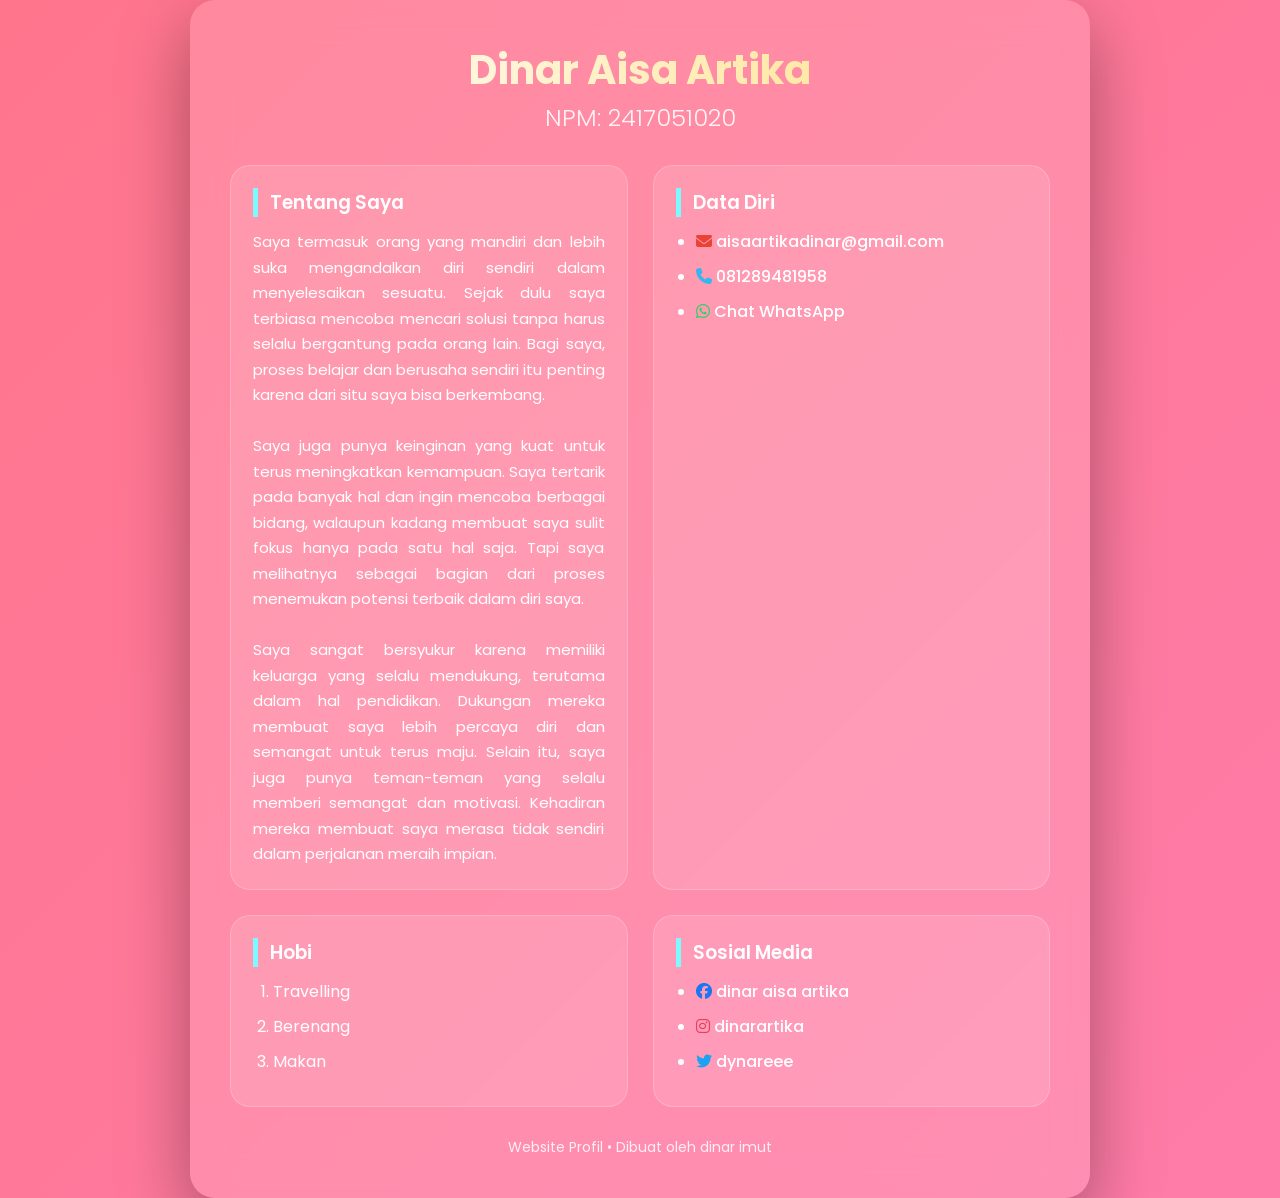
<file: Dinar AIsa Artika_2417051020_Tugas teori/index.html>
<!DOCTYPE html>
<html lang="id">
<head>
<meta charset="UTF-8">
<title>Profil Dinar</title>

<link rel="stylesheet" href="https://cdnjs.cloudflare.com/ajax/libs/font-awesome/6.5.0/css/all.min.css">
<link href="https://fonts.googleapis.com/css2?family=Poppins:wght@300;400;600;700&display=swap" rel="stylesheet">
<style>
*{
    margin:0;
    padding:0;
    box-sizing:border-box;
    font-family:'Poppins',sans-serif;
}

body{
    background: linear-gradient(135deg,#ff758c,#ff7eb3,#65c7f7,#9cecfb);
    background-size:400% 400%;
    animation: gradientBG 12s ease infinite;
    min-height:100vh;
    display:flex;
    justify-content:center;
    align-items:center;
}

@keyframes gradientBG{
    0%{background-position:0% 50%}
    50%{background-position:100% 50%}
    100%{background-position:0% 50%}
}

.card{
    width:900px;
    background: rgba(255,255,255,0.15);
    backdrop-filter: blur(18px);
    border-radius:25px;
    padding:40px;
    color:#fff;
    box-shadow:0 25px 70px rgba(0,0,0,0.35);
    animation: fade 1s ease;
}

@keyframes fade{
    from{opacity:0; transform:translateY(30px);}
    to{opacity:1; transform:translateY(0);}
}

.header{
    text-align:center;
    margin-bottom:30px;
}
.header h1{
    font-size:40px;
    font-weight:700;
    background: linear-gradient(90deg,#fff,#ffe082);
    -webkit-background-clip:text;
    -webkit-text-fill-color:transparent;
}
.header h2{
    font-weight:300;
    opacity:0.9;
}

.grid{
    display:grid;
    grid-template-columns:1fr 1fr;
    gap:25px;
}

.section{
    background: rgba(255,255,255,0.12);
    padding:22px;
    border-radius:20px;
    transition:.35s;
    border:1px solid rgba(255,255,255,0.2);
}
.fa-facebook{ color:#1877f2; }
.fa-instagram{ color:#e4405f; }
.fa-twitter{ color:#1da1f2; }
.fa-whatsapp{ color:#25d366; }
.fa-envelope{ color:#ea4335; }
.fa-phone{ color:#34b7f1; }

.section:hover{
    transform:translateY(-8px) scale(1.02);
    background: rgba(255,255,255,0.25);
}

.section h3{
    margin-bottom:12px;
    border-left:5px solid #7df9ff;
    padding-left:12px;
    font-weight:600;
}

.desc{
    line-height:1.7;
    font-size:15px;
    text-align:justify;
}

ul,ol{
    padding-left:20px;
}
li{
    margin:10px 0;
}

a{
    color:#fff;
    text-decoration:none;
    font-weight:500;
    transition:.25s;
}
a:hover{
    color:#7df9ff;
    letter-spacing:.5px;
}

.footer{
    text-align:center;
    margin-top:30px;
    font-size:14px;
    opacity:.85;
}

@media(max-width:850px){
    .card{width:95%;}
    .grid{grid-template-columns:1fr;}
}
</style>
</head>
<body>

<div class="card">

<div class="header">
<h1>Dinar Aisa Artika</h1>
<h2>NPM: 2417051020</h2>
</div>

<div class="grid">

<div class="section">
<h3>Tentang Saya</h3>
<p class="desc">
Saya termasuk orang yang mandiri dan lebih suka mengandalkan diri sendiri dalam menyelesaikan sesuatu. 
Sejak dulu saya terbiasa mencoba mencari solusi tanpa harus selalu bergantung pada orang lain. 
Bagi saya, proses belajar dan berusaha sendiri itu penting karena dari situ saya bisa berkembang.
<br><br>
Saya juga punya keinginan yang kuat untuk terus meningkatkan kemampuan. Saya tertarik pada banyak hal dan ingin mencoba berbagai bidang, walaupun kadang membuat saya sulit fokus hanya pada satu hal saja. Tapi saya melihatnya sebagai bagian dari proses menemukan potensi terbaik dalam diri saya.
<br><br>
Saya sangat bersyukur karena memiliki keluarga yang selalu mendukung, terutama dalam hal pendidikan. Dukungan mereka membuat saya lebih percaya diri dan semangat untuk terus maju. Selain itu, saya juga punya teman-teman yang selalu memberi semangat dan motivasi. Kehadiran mereka membuat saya merasa tidak sendiri dalam perjalanan meraih impian.
</p>
</div>

<div class="section">
<h3>Data Diri</h3>
<ul>
<li><i class="fas fa-envelope"></i> <a href="mailto:aisaartikadinar@gmail.com">aisaartikadinar@gmail.com</a></li>
<li><i class="fas fa-phone"></i> <a href="tel:081289481958">081289481958</a></li>
<li><i class="fab fa-whatsapp"></i> <a href="https://wa.me/6281289481958">Chat WhatsApp</a></li>
</ul>
</div>

<div class="section">
<h3>Hobi</h3>
<ol>
<li>Travelling</li>
<li>Berenang</li>
<li>Makan</li>
</ol>
</div>

<div class="section">
<h3>Sosial Media</h3>
<ul>
<li><i class="fab fa-facebook"></i> <a href=https://www.facebook.com/dinaraisaartika>dinar aisa artika</a></li>
<li><i class="fab fa-instagram"></i> <a href="https://instagram.com/dinarrartika">dinarartika</a></li>
<li><i class="fab fa-twitter"></i> <a href="https://twitter.com/dynareee">dynareee</a></li>
</ul>
</div>

</div>

<div class="footer">
Website Profil • Dibuat oleh dinar imut 
</div>

</div>

</body>
</html>
</file>
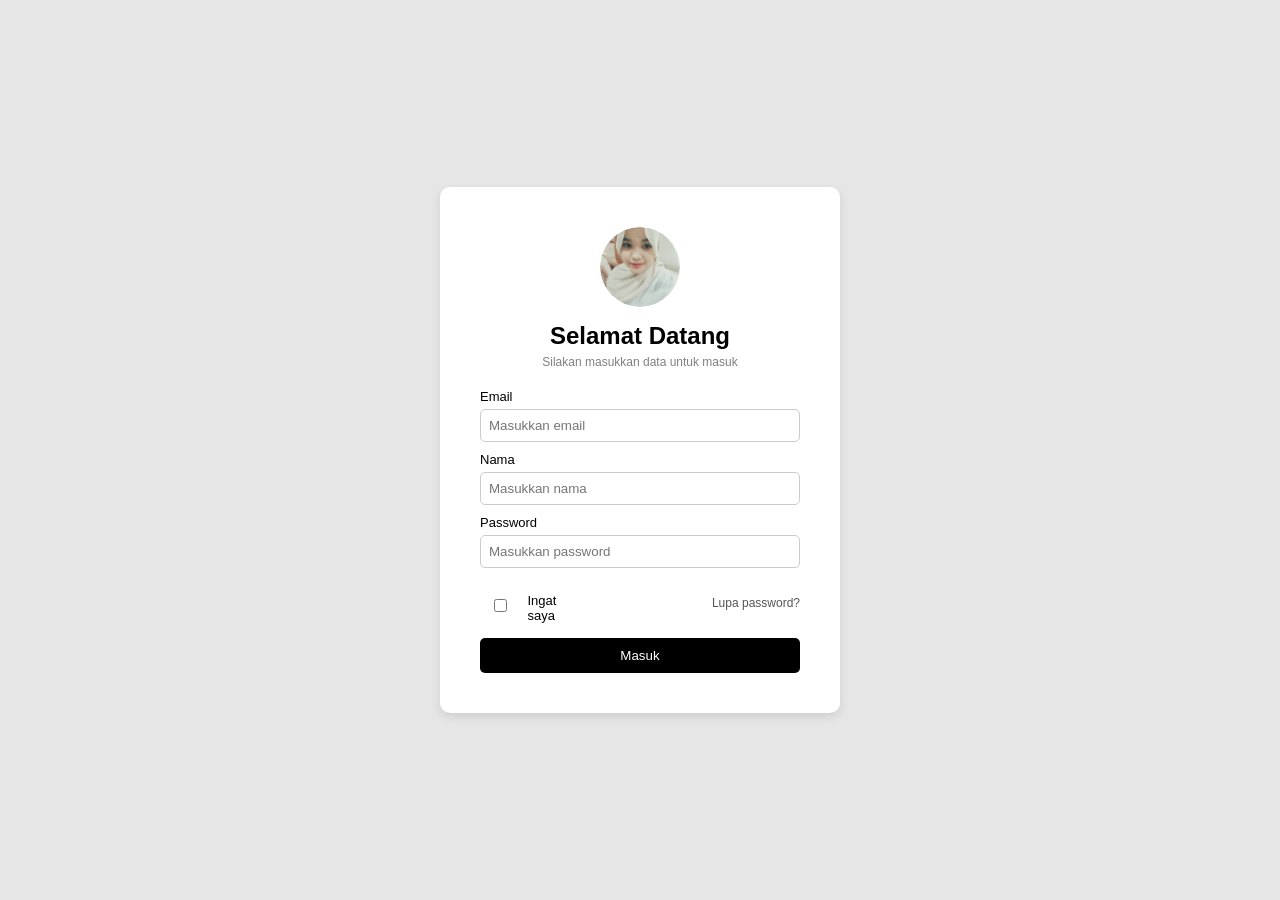
<file: Kuis_Pemweb_Dinar Aisa Artika/index.html>
<!DOCTYPE html>
<html lang="id">
<head>
    <meta charset="UTF-8">
    <title>Login</title>
    <link rel="stylesheet" href="style.css">
</head>
<body>

<div class="container">

    <div class="login-card">
        <div class="logo">
            <img src="dinar-cantik.jpeg" alt="logo">
        </div>
        <h2>Selamat Datang</h2>
        <p class="subtitle">Silakan masukkan data untuk masuk</p>

        <form>
            <label>Email</label>
            <input type="email" placeholder="Masukkan email" required>

            <label>Nama</label>
            <input type="text" placeholder="Masukkan nama" required>

            <label>Password</label>
            <input type="password" placeholder="Masukkan password" required>

            <div class="options">
                <div class="remember">
                    <input type="checkbox">
                    <label>Ingat saya</label>
                </div>

                <a href="#">Lupa password?</a>
            </div>

            <button type="submit">Masuk</button>

        </form>

    </div>

</div>

</body>
</html>
</file>
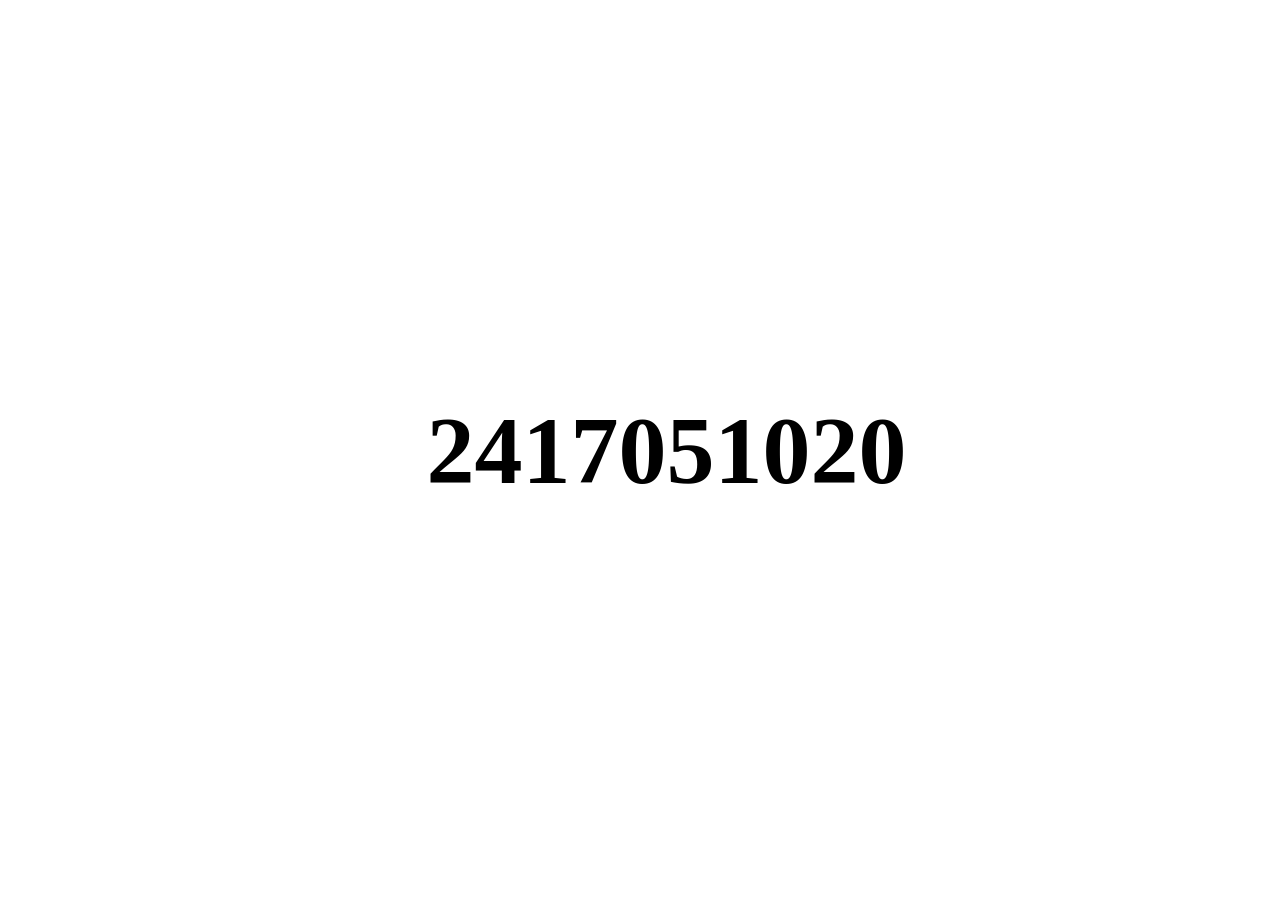
<file: Prak4/index.html>
<!DOCTYPE html>
<html lang="en">
<head>
    <meta charset="UTF-8">
    <meta name="viewport" content="width=device-width, initial-scale=1.0">
    <title>Document</title>
<link rel="stylesheet" href="style.css">
</head>
<body>

    <h2>
    Believe
    <span>2417051020</span>
    <span>2417051020</span>
    <span>Dinar imut</span>
    </h2>
    
</body>
</html>
</file>
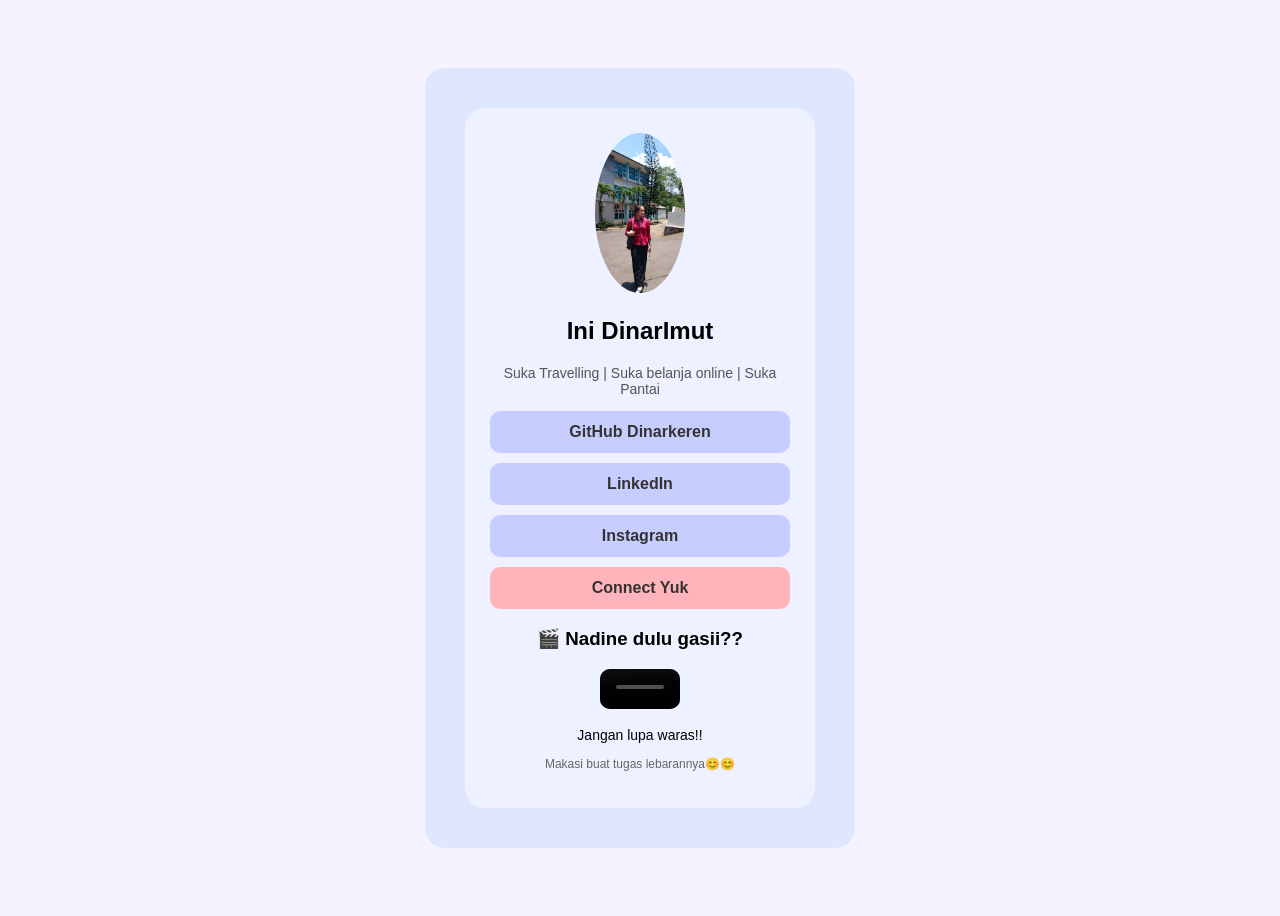
<file: prak5/index.html>
<!DOCTYPE html>
<html>
<head>
<title>Profile Card</title>
<link rel="stylesheet" href="style.css">
</head>

<body>

<div class="container">

    <div class="card">

        <img src="aku.jpeg" class="foto">

        <h2>Ini DinarImut</h2>
        <p class="bio">Suka Travelling | Suka belanja online | Suka Pantai</p>

        <a href="https://github.com/dinaraisaartikaimyut" class="btn">GitHub Dinarkeren</a>

        <a href="https://www.linkedin.com/in/Dinar Aisa Artika" class="btn">LinkedIn</a>

        <a href="https://instagram.com/dinarrartika" class="btn">Instagram</a>

        <a href="https://wa.me/6281289481958" class="btn connect">Connect Yuk</a>

        <h3>🎬 Nadine dulu gasii??</h3>

        <video controls width="70">
        <source src="nadine.mp4" type="video/mp4">
        </video>

        <p class="text">Jangan lupa waras!!</p>
        <p class="text2">Makasi buat tugas lebarannya😊😊</p>

    </div>

</div>

</body>
</html>
</file>
<file: Kuis_Pemweb_Dinar Aisa Artika/style.css>
*{
    margin:0;
    padding:0;
    box-sizing:border-box;
    font-family: Arial, Helvetica, sans-serif;
}
body{
    background:#e6e6e6;
    height:100vh;
    display:flex;
    justify-content:center;
    align-items:center;
}
.container{
    width:100%;
    display:flex;
    justify-content:center;
    align-items:center;
}
.login-card{
    background:white;
    padding:40px;
    width:400px;
    border-radius:10px;
    box-shadow:0 4px 10px rgba(0,0,0,0.1);
    text-align:center;
}
.logo{
    width:80px;
    height:80px;
    border-radius:50%;
    overflow:hidden;
    margin:0 auto 15px auto;
}

.logo img{
    width:100%;
    height:100%;
    object-fit:cover;
    border-radius: 100%;
}

h2{
    margin-bottom:5px;
}

.subtitle{
    font-size:12px;
    color:gray;
    margin-bottom:20px;
}
form{
    text-align:left;
}

label{
    font-size:13px;
    display:block;
    margin-top:10px;
}

input{
    width:100%;
    padding:8px;
    margin-top:5px;
    border:1px solid #ccc;
    border-radius:5px;
}
.options{
    display:flex;
    justify-content:space-between;
    align-items:center;
    margin-top:10px;
    font-size:12px;
}

.options a{
    text-decoration:none;
    color:#555;
}
button{
    width:100%;
    margin-top:15px;
    padding:10px;
    background:black;
    color:white;
    border:none;
    border-radius:5px;
    cursor:pointer;
}
button:hover{
    background:#333;
}
.options{
    display:flex;
    justify-content:space-between;
    align-items:center;
    margin-top:15px;
}

.remember{
    display:flex;
    align-items:center;
    gap:10px;
    font-size:12px;
}

.remember{
    display:flex;
    align-items:center;
    gap:6px;
}
.remember span{
    white-space:nowrap;
}
</file>
<file: Prak4/style.css>
body { 
  margin: 0; padding: 0;
  min-height:100vh;
  font-family:consolas;
}
h2 {
  margin: 0; padding: 0;
  position:absolute;
  top: 50%; left: 50%;
  transform:translate(-50%,-50%);
  font-size: 6em; color:transparent;
  text-transform:uppercase;
}
h2 span:nth-child(1){
  position:absolute;
  top:0; left:0; color: #000;
  transition:0.5s;
  clip-path: polygon(0 0, 100% 0, 100% 50%, 0 50%);
  overflow:hidden;
}
h2:hover span:nth-child(1){
  transform:translateY(-18px); 
}
h2 span:nth-child(2){
  position:absolute;
  top:0; left:0; color: #000;
  transition:0.5s;
  clip-path: polygon(0 50%, 100% 50%, 100% 100%, 0 100%);
  overflow:hidden;
}
h2:hover span:nth-child(2){
  transform:translateY(18px); 
}
h2 span:nth-child(3){
  position:absolute;
  top:50%; left: 0;
  transform:translateY(-50%) scaleY(0);
  width: 91%; color: #000;
  background:#ff0;
  font-size: 0.25em; font-weight: 500;
  letter-spacing:0.7em;
  text-align:center;
  padding-left: 20px; margin-left: 5px;
  transition:0.5s;
}
h2:hover span:nth-child(3){
  transform:translateY(-50%) scaleY(1);
}
</file>
<file: prak5/style.css>
body{
    background:#f5f3ff;
    font-family:Arial;
    display:flex;
    justify-content:center;
    align-items:center;
    height:100vh;
}

/* container background */

.container{
    background:#dfe7ff;
    padding:40px;
    border-radius:20px;
}

/* card */

.card{
    background:#eef1ff;
    width:300px;
    padding:25px;
    border-radius:20px;
    text-align:center;
}

/* foto */

.foto{
    width:90px;
    border-radius:90%;
}

/* bio */

.bio{
    color:#555;
    font-size:14px;
}

/* button */

.btn{
    display:block;
    background:#c7ceff;
    padding:12px;
    margin:10px 0;
    border-radius:10px;
    text-decoration:none;
    color:#333;
    font-weight:bold;
}

.btn:hover{
    background:#b5bcff;
}

/* connect button */

.connect{
    background:#ffb3ba;
}

/* video */

video {
  width: 100%;
  max-width: 80px;
  height: auto;
  border-radius: 10px;
}

.text{
    font-size:14px;
}

.text2{
    font-size:12px;
    color:#666;
}
</file>
